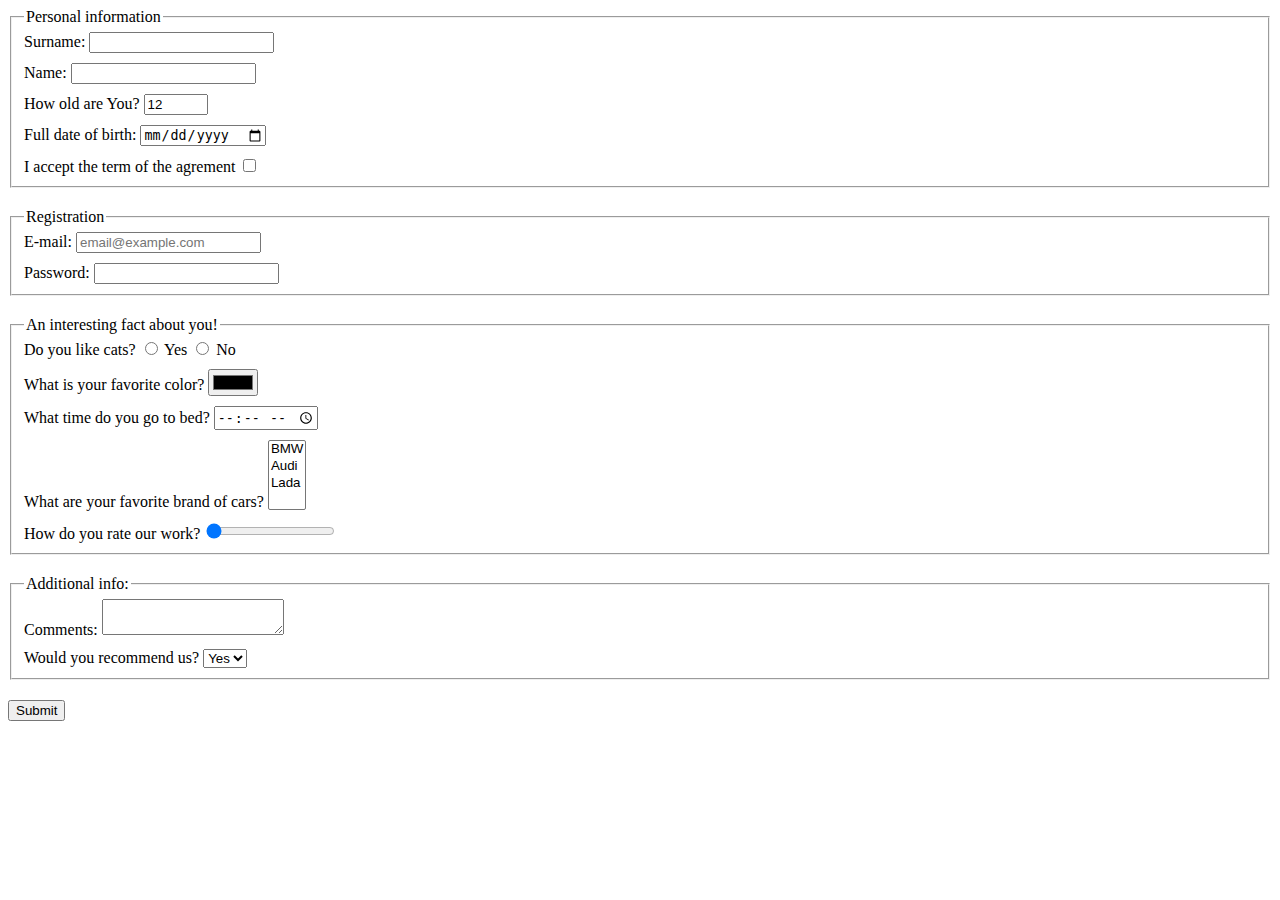
<file: index.html>
<!doctype html><html lang="en"><head><meta charset="UTF-8"><meta name="viewport" content="width=device-width, user-scalable=no, initial-scale=1.0, maximum-scale=1.0, minimum-scale=1.0"><meta http-equiv="X-UA-Compatible" content="ie=edge"><title>HTML Form</title><link rel="stylesheet" href="style.b62ecda8.css"></head><body> <script type="text/javascript" src="main.e97352c4.js"></script> <form action="https://mate-academy-form-lesson.herokuapp.com/create-application" method="post" onsubmit="onSubmit()"> <fieldset class="block"> <legend>Personal information</legend> <div class="lable-style"> <label for="surname">Surname:</label> <input type="text" name="Surname" id="surname" required autocomplete="off"> </div> <div class="lable-style"> <label for="name">Name:</label> <input type="text" name="Name" id="name" required autocomplete="off"> </div> <div class="lable-style"> <label for="age">How old are You?</label> <input type="number" name="Age" id="age" value="12" min="12" max="100"> </div> <div class="lable-style"> <label for="date">Full date of birth:</label> <input type="date" name="birthday" id="date"> </div> <div class="bigger-margin"> <label for="terms">I accept the term of the agrement</label> <input type="checkbox" name="accept" id="terms" required> </div> </fieldset> <fieldset class="block"> <legend>Registration</legend> <div class="lable-style"> <label for="e-mail">E-mail:</label> <input type="email" name="e-mail" placeholder="email@example.com" id="e-mail"> </div> <div class="bigger-margin"> <label for="password">Password:</label> <input type="password" name="password" id="password" minlength="5" maxlength="32"> </div> </fieldset> <fieldset class="block"> <legend>An interesting fact about you!</legend> <div class="lable-style"> Do you like cats? <input type="radio" name="cats" id="yes" value="yes"> <label for="yes">Yes</label> <input type="radio" name="cats" id="no" value="no"> <label for="no">No</label> </div> <div class="lable-style"> <label for="color">What is your favorite color?</label> <input type="color" name="Color" id="color"> </div> <div class="lable-style"> <label for="time-to-bed">What time do you go to bed?</label> <input type="time" name="time-to-sleep" id="time-to-bed"> </div> <div class="lable-style"> <label for="cars">What are your favorite brand of cars?</label> <select name="best-car" id="cars" multiple> <option value="BMW">BMW</option> <option value="Audi">Audi</option> <option value="Lada">Lada</option> </select> </div> <div class="bigger-margin"> <label for="oppinion">How do you rate our work?</label> <input type="range" id="oppinion" name="your-oppinion" min="0" max="10" value="0"> </div> </fieldset> <fieldset class="block"> <legend>Additional info:</legend> <div class="lable-style"> <label for="comments">Comments:</label> <textarea name="comments" id="comments" cols="20" rows="2">
          </textarea> </div> <div class="bigger-margin"> <label for="recommendations">Would you recommend us?</label> <select name="recommendations" id="recommendations"> <option value="yes">Yes</option> <option value="no">No</option> </select> </div> </fieldset> <button type="submit">Submit</button> </form> </body></html>
</file>
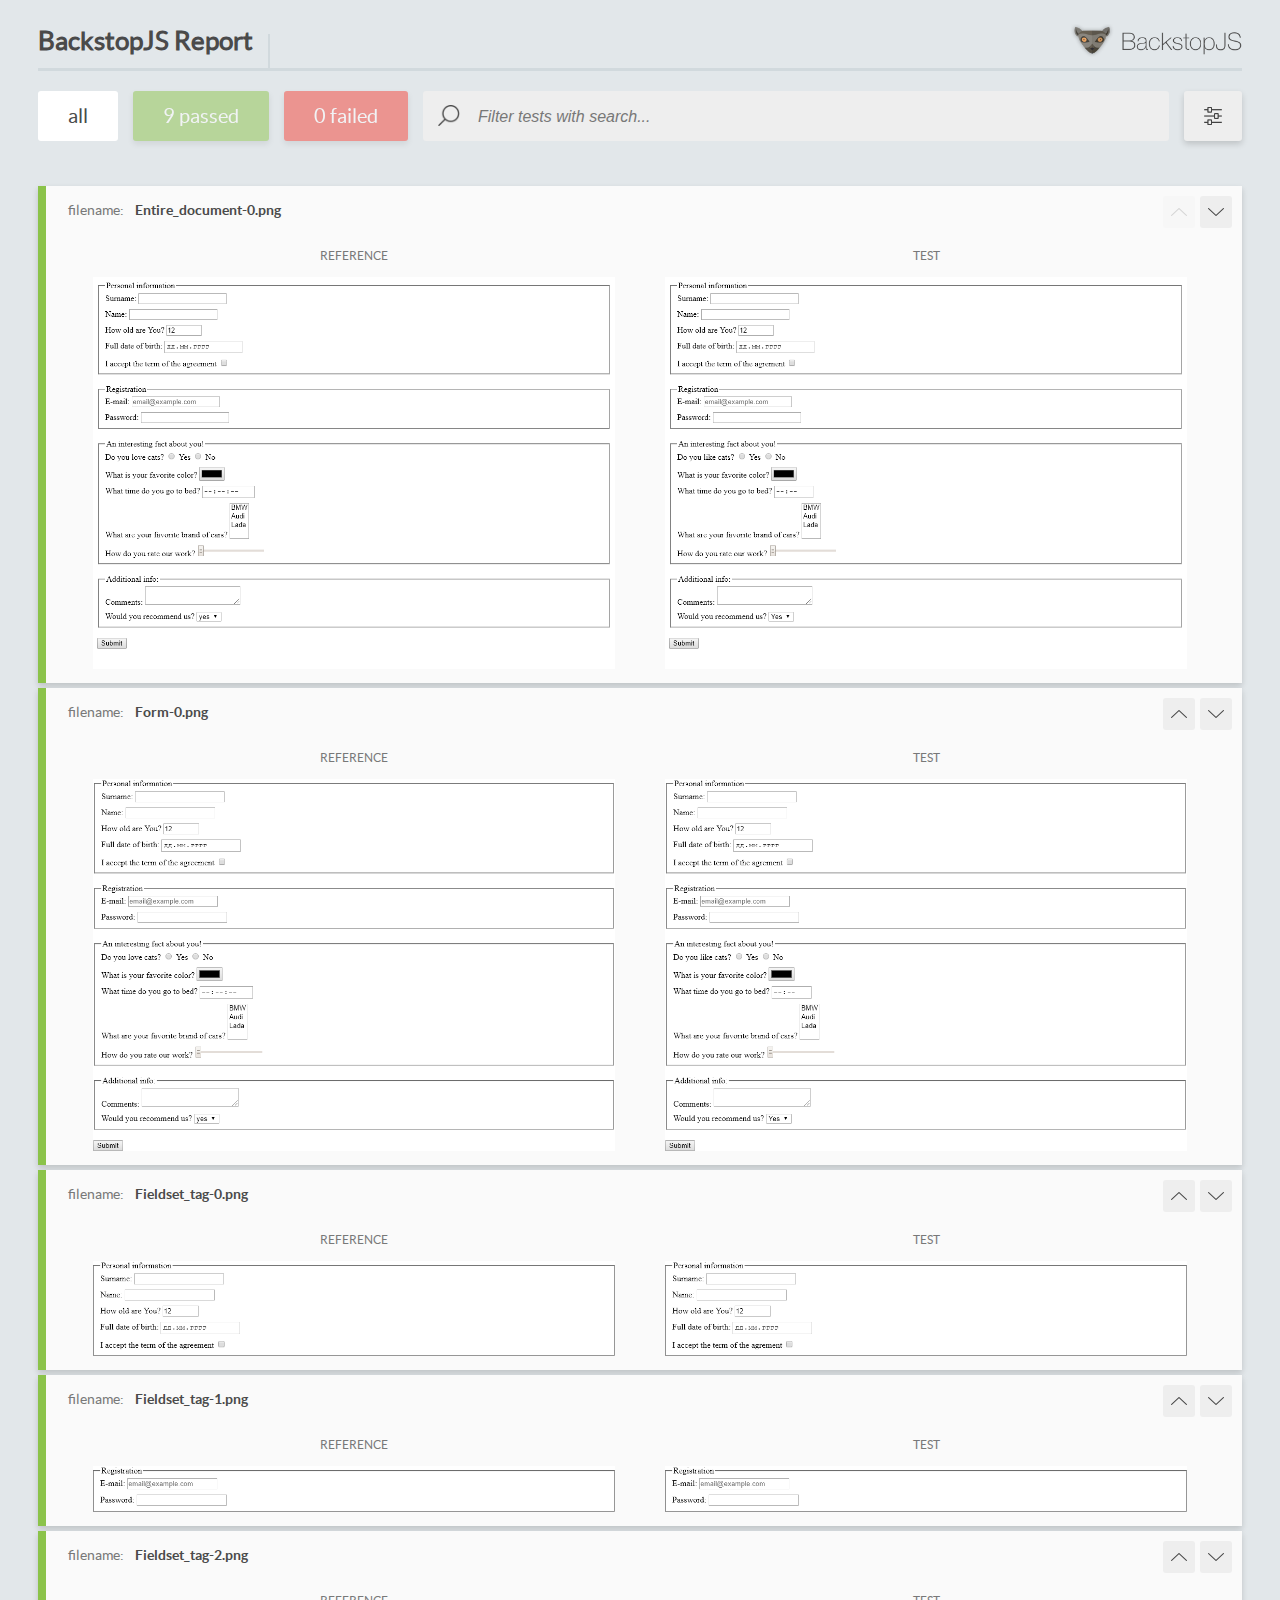
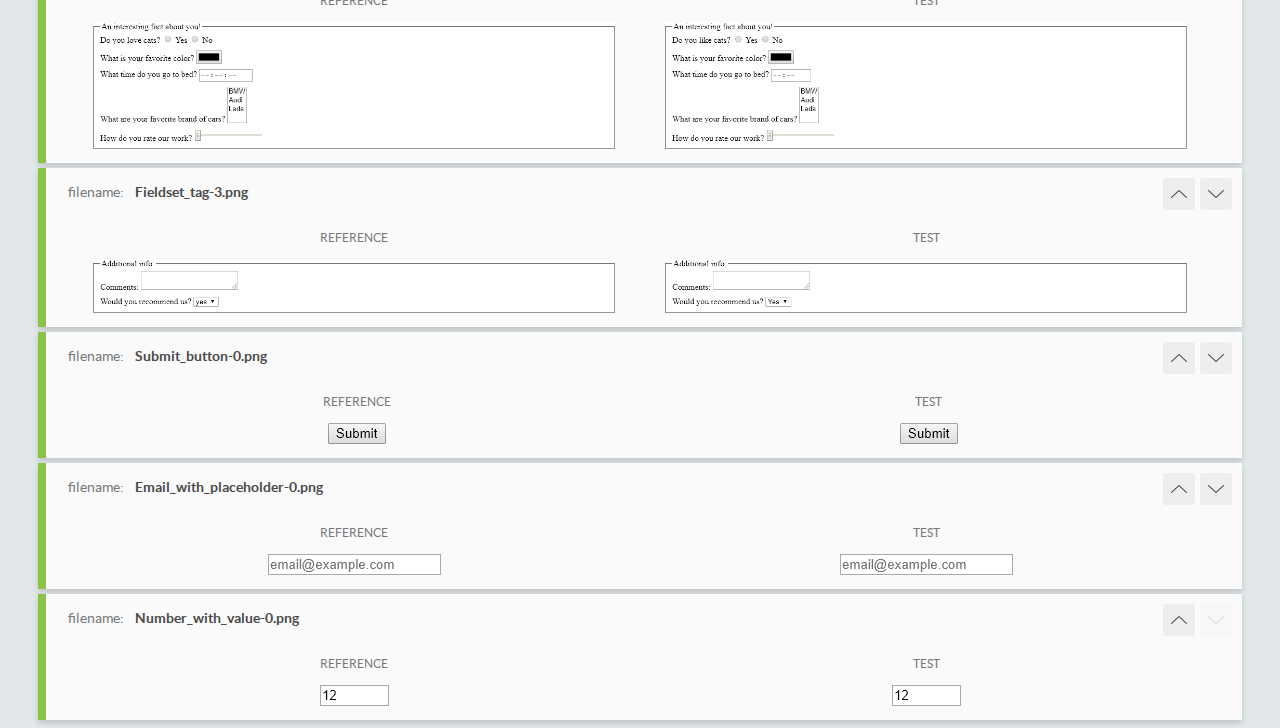
<file: report/html_report/index.html>
<!DOCTYPE html>
<html>
  <head>
    <meta charset="utf-8">
    <title>BackstopJS Report</title>

    <style>
      @font-face {
          font-family: 'latoregular';
          src: url('./assets/fonts/lato-regular-webfont.woff2') format('woff2'),
              url('./assets/fonts/lato-regular-webfont.woff') format('woff');
          font-weight: 400;
          font-style: normal;
      }
      @font-face {
          font-family: 'latobold';
          src: url('./assets/fonts/lato-bold-webfont.woff2') format('woff2'),
              url('./assets/fonts/lato-bold-webfont.woff') format('woff');
          font-weight: 700;
          font-style: normal;
      }

      .ReactModal__Body--open {
          overflow: hidden;
      }
      .ReactModal__Body--open .header {
        display: none;
      }

    </style>
  </head>
  <body style="background-color: #E2E7EA">
    <div id="root">

    </div>
    <script type="text/javascript">
      function report (report) { // eslint-disable-line no-unused-vars
        window.tests = report;
      }
    </script>
    <script type="text/javascript" src="config.js"></script>
    <script type="text/javascript" src="index_bundle.js"></script>
  </body>
</html>
</file>
<file: style.b62ecda8.css>
.lable-style{margin-bottom:10px}.bigger-margin{margin-bottom:0}.block{margin-bottom:20px}
/*# sourceMappingURL=style.b62ecda8.css.map */
</file>
